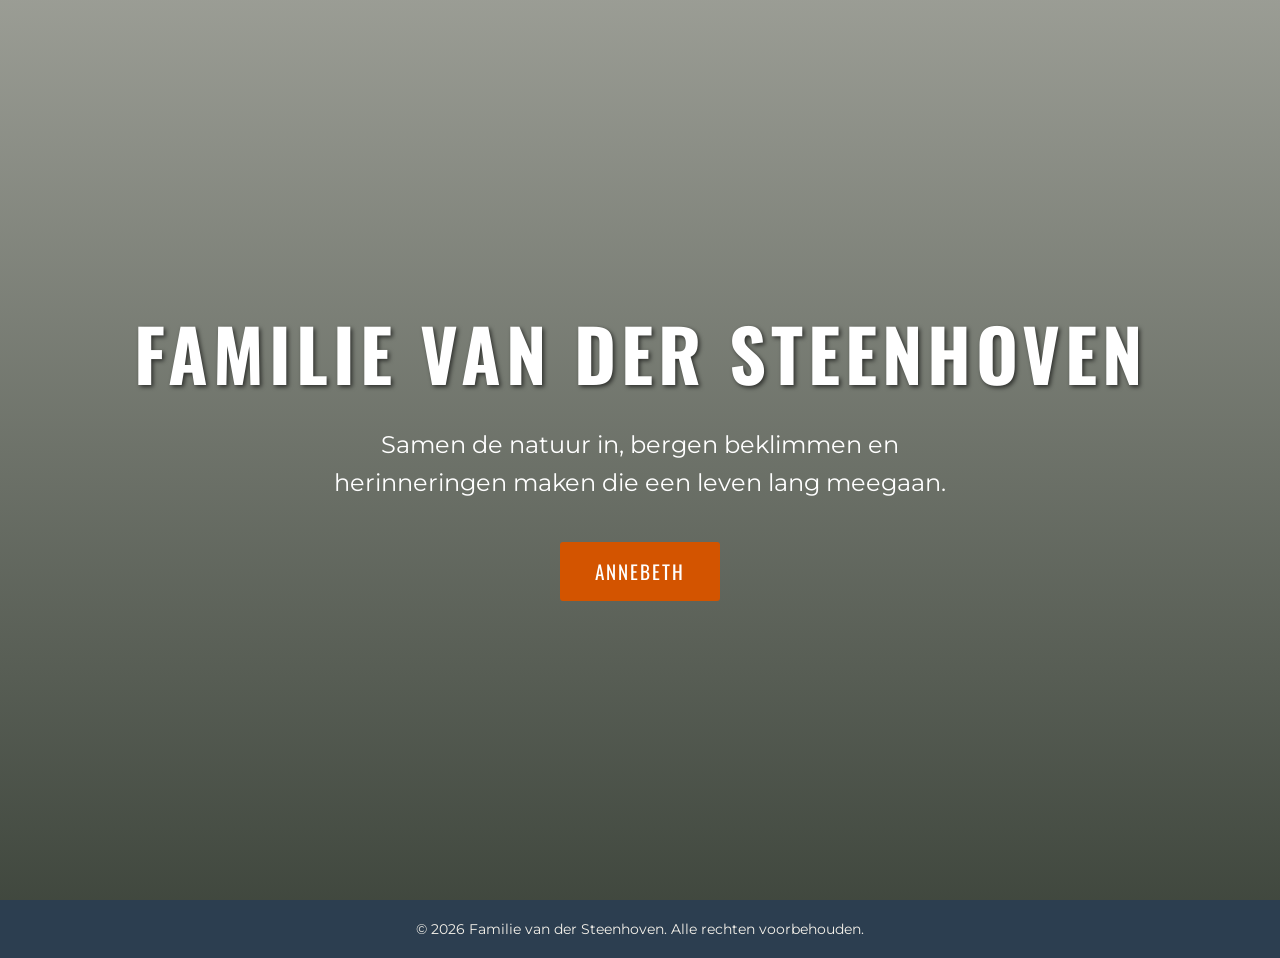
<file: index.html>
<!DOCTYPE html>
<html lang="nl">
<head>
    <meta charset="UTF-8">
    <meta name="viewport" content="width=device-width, initial-scale=1.0">
    <title>Familie van der Steenhoven | Avontuur Wacht</title>
    <style>
        /* Importeren van avontuurlijke en moderne Google Fonts */
        @import url('https://fonts.googleapis.com/css2?family=Montserrat:wght@400;600&family=Oswald:wght@500;700&display=swap');

        * {
            margin: 0;
            padding: 0;
            box-sizing: border-box;
        }

        body {
            font-family: 'Montserrat', sans-serif;
            background-color: #f4f1ea; /* Een lichte, aardse zandkleur */
            color: #2c3e50;
        }

        /* Hero Sectie met de Berg Achtergrond */
        .hero-section {
            height: 100vh;
            /* Donkere overlay over de bergafbeelding zodat de witte tekst goed leesbaar is */
            background-image: linear-gradient(to bottom, rgba(20, 30, 20, 0.4), rgba(20, 30, 20, 0.8)), url('https://images.unsplash.com/photo-1464822759023-fed622ff2c3b?ixlib=rb-1.2.1&auto=format&fit=crop&w=1920&q=80');
            background-size: cover;
            background-position: center;
            background-attachment: fixed; /* Zorgt voor een gaaf parallax scroll-effect */
            display: flex;
            flex-direction: column;
            justify-content: center;
            align-items: center;
            text-align: center;
            color: #fff;
            padding: 0 20px;
        }

        .hero-section h1 {
            font-family: 'Oswald', sans-serif;
            font-size: 4.5rem;
            text-transform: uppercase;
            letter-spacing: 5px;
            margin-bottom: 20px;
            text-shadow: 2px 2px 4px rgba(0,0,0,0.6);
        }

        .hero-section p {
            font-size: 1.5rem;
            max-width: 650px;
            margin-bottom: 40px;
            line-height: 1.6;
        }

        .btn-avontuur {
            padding: 15px 35px;
            font-size: 1.2rem;
            font-family: 'Oswald', sans-serif;
            text-transform: uppercase;
            background-color: #d35400; /* Kampvuur oranje */
            color: #fff;
            text-decoration: none;
            border-radius: 3px;
            transition: background-color 0.3s ease, transform 0.2s ease;
            letter-spacing: 2px;
        }

        .btn-avontuur:hover {
            background-color: #e67e22;
            transform: translateY(-3px);
        }

        .button-group {
            display: flex;
            gap: 20px;
            justify-content: center;
            flex-wrap: wrap;
        }

        footer {
            background-color: #2c3e50;
            color: #f4f1ea;
            text-align: center;
            padding: 20px;
            font-size: 0.9rem;
        }

        /* Responsieve instellingen voor mobiele telefoons */
        @media (max-width: 768px) {
            .hero-section h1 {
                font-size: 2.5rem;
                letter-spacing: 3px;
            }

            .hero-section p {
                font-size: 1.1rem;
                padding: 0 10px;
            }

            .btn-avontuur {
                padding: 12px 25px;
                font-size: 1rem;
            }
        }
    </style>
</head>
<body>

    <header class="hero-section">
        <h1>Familie van der Steenhoven</h1>
        <p>Samen de natuur in, bergen beklimmen en herinneringen maken die een leven lang meegaan.</p>
        <div class="button-group">
            <a href="annebeth/" class="btn-avontuur">Annebeth</a>
        </div>
    </header>

    <footer>
        <p>&copy; <span id="copyright-year">2026</span> Familie van der Steenhoven. Alle rechten voorbehouden.</p>
    </footer>

    <script>
        // Zorgt ervoor dat het copyright-jaar altijd up-to-date is.
        document.getElementById('copyright-year').textContent = new Date().getFullYear();
    </script>
</body>
</html>
</file>
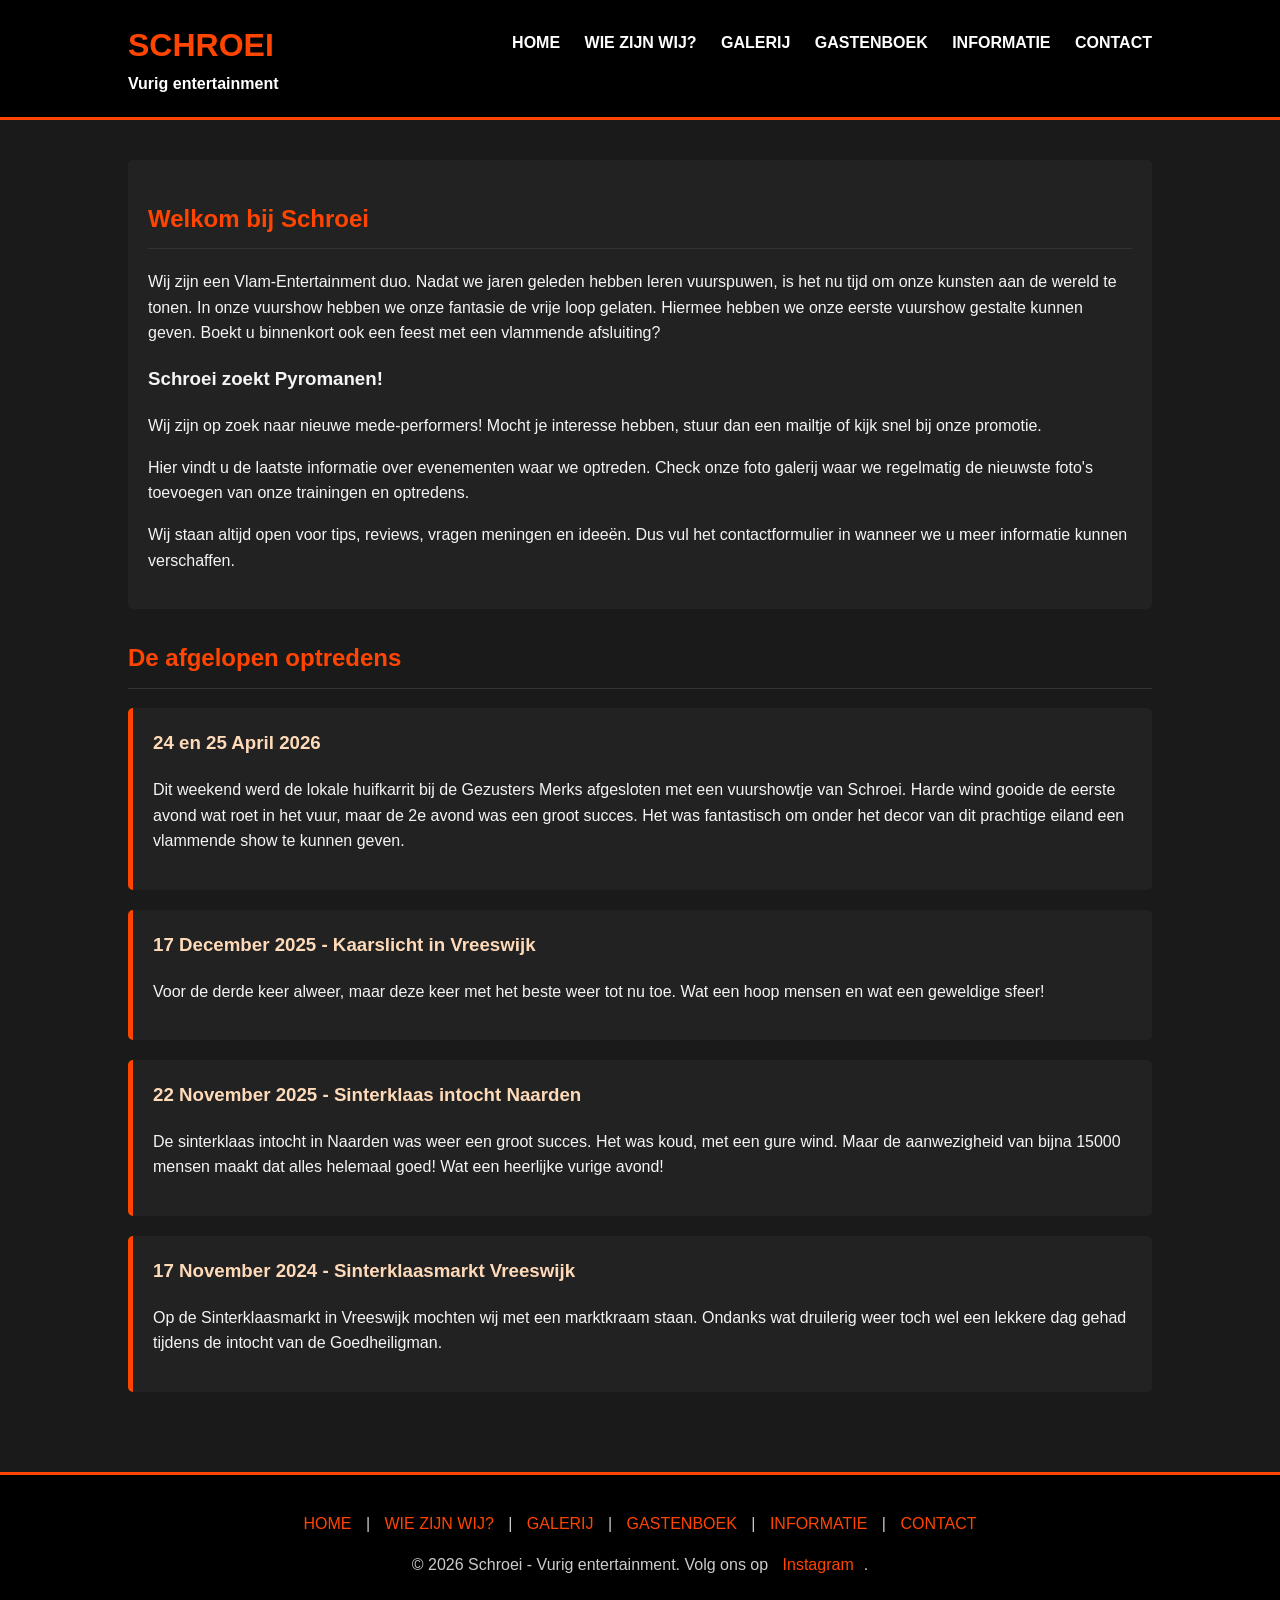
<file: Schroei/index.html>
<!DOCTYPE html>
<html lang="nl">
<head>
    <meta charset="UTF-8">
    <meta name="viewport" content="width=device-width, initial-scale=1.0">
    <title>Schroei - Vurig entertainment</title>
    <style>
        /* Basis styling */
        body {
            font-family: 'Segoe UI', Tahoma, Geneva, Verdana, sans-serif;
            margin: 0;
            padding: 0;
            background-color: #1a1a1a;
            color: #f4f4f4;
            line-height: 1.6;
        }

        /* Header en Navigatie */
        header {
            background-color: #000;
            padding: 20px 0;
            border-bottom: 3px solid #ff4500;
        }

        .container {
            width: 80%;
            margin: auto;
            overflow: hidden;
        }

        header h1 {
            float: left;
            margin: 0;
            color: #ff4500; /* Vuurkleur */
            text-transform: uppercase;
        }

        header h1 span {
            color: #fff;
            font-size: 0.5em;
            display: block;
            text-transform: none;
        }

        nav {
            float: right;
            margin-top: 10px;
        }

        nav ul {
            margin: 0;
            padding: 0;
            list-style: none;
        }

        nav li {
            display: inline;
            margin-left: 20px;
        }

        nav a {
            color: #fff;
            text-decoration: none;
            text-transform: uppercase;
            font-weight: bold;
            transition: color 0.3s ease;
        }

        nav a:hover {
            color: #ff4500;
        }

        /* Hoofdsectie */
        .main-content {
            padding: 40px 0;
        }

        .main-content h2 {
            color: #ff4500;
            border-bottom: 1px solid #333;
            padding-bottom: 10px;
        }

        .intro {
            background-color: #222;
            padding: 20px;
            border-radius: 5px;
            margin-bottom: 30px;
        }

        /* Optredens sectie */
        .performances {
            display: flex;
            flex-direction: column;
            gap: 20px;
        }

        .performance-card {
            background-color: #222;
            padding: 20px;
            border-radius: 5px;
            border-left: 5px solid #ff4500;
        }

        .performance-card h3 {
            margin-top: 0;
            color: #ffdab9;
        }

        /* Footer */
        footer {
            background-color: #000;
            color: #ccc;
            text-align: center;
            padding: 20px 0;
            margin-top: 40px;
            border-top: 3px solid #ff4500;
        }

        footer a {
            color: #ff4500;
            text-decoration: none;
            margin: 0 10px;
        }

        footer a:hover {
            text-decoration: underline;
        }
    </style>
</head>
<body>

    <header>
        <div class="container">
            <h1>Schroei <span>Vurig entertainment</span></h1>
            <nav>
                <ul>
                    <li><a href="#home">Home</a></li>
                    <li><a href="#wie-zijn-wij">Wie zijn wij?</a></li>
                    <li><a href="#galerij">Galerij</a></li>
                    <li><a href="#gastenboek">Gastenboek</a></li>
                    <li><a href="#informatie">Informatie</a></li>
                    <li><a href="#contact">Contact</a></li>
                </ul>
            </nav>
        </div>
    </header>

    <div class="container main-content">
        
        <div class="intro">
            <h2>Welkom bij Schroei</h2>
            <p>Wij zijn een Vlam-Entertainment duo. Nadat we jaren geleden hebben leren vuurspuwen, is het nu tijd om onze kunsten aan de wereld te tonen. In onze vuurshow hebben we onze fantasie de vrije loop gelaten. Hiermee hebben we onze eerste vuurshow gestalte kunnen geven. Boekt u binnenkort ook een feest met een vlammende afsluiting?</p>
            
            <h3>Schroei zoekt Pyromanen!</h3>
            <p>Wij zijn op zoek naar nieuwe mede-performers! Mocht je interesse hebben, stuur dan een mailtje of kijk snel bij onze promotie.</p>
            
            <p>Hier vindt u de laatste informatie over evenementen waar we optreden. Check onze foto galerij waar we regelmatig de nieuwste foto's toevoegen van onze trainingen en optredens.</p>
            <p>Wij staan altijd open voor tips, reviews, vragen meningen en ideeën. Dus vul het contactformulier in wanneer we u meer informatie kunnen verschaffen.</p>
        </div>

        <h2>De afgelopen optredens</h2>
        <div class="performances">
            <div class="performance-card">
                <h3>24 en 25 April 2026</h3>
                <p>Dit weekend werd de lokale huifkarrit bij de Gezusters Merks afgesloten met een vuurshowtje van Schroei. Harde wind gooide de eerste avond wat roet in het vuur, maar de 2e avond was een groot succes. Het was fantastisch om onder het decor van dit prachtige eiland een vlammende show te kunnen geven.</p>
            </div>

            <div class="performance-card">
                <h3>17 December 2025 - Kaarslicht in Vreeswijk</h3>
                <p>Voor de derde keer alweer, maar deze keer met het beste weer tot nu toe. Wat een hoop mensen en wat een geweldige sfeer!</p>
            </div>

            <div class="performance-card">
                <h3>22 November 2025 - Sinterklaas intocht Naarden</h3>
                <p>De sinterklaas intocht in Naarden was weer een groot succes. Het was koud, met een gure wind. Maar de aanwezigheid van bijna 15000 mensen maakt dat alles helemaal goed! Wat een heerlijke vurige avond!</p>
            </div>
            
            <div class="performance-card">
                <h3>17 November 2024 - Sinterklaasmarkt Vreeswijk</h3>
                <p>Op de Sinterklaasmarkt in Vreeswijk mochten wij met een marktkraam staan. Ondanks wat druilerig weer toch wel een lekkere dag gehad tijdens de intocht van de Goedheiligman.</p>
            </div>
        </div>

    </div>

    <footer>
        <div class="container">
            <p>
                <a href="#home">HOME</a> | 
                <a href="#wie-zijn-wij">WIE ZIJN WIJ?</a> | 
                <a href="#galerij">GALERIJ</a> | 
                <a href="#gastenboek">GASTENBOEK</a> | 
                <a href="#informatie">INFORMATIE</a> | 
                <a href="#contact">CONTACT</a>
            </p>
            <p>&copy; <span id="copyright-year">2026</span> Schroei - Vurig entertainment. Volg ons op <a href="https://www.instagram.com/fire.performance.schroei/" target="_blank">Instagram</a>.</p>
        </div>
    </footer>

    <script>
        // Zorgt ervoor dat het copyright-jaar altijd up-to-date is.
        document.getElementById('copyright-year').textContent = new Date().getFullYear();
    </script>

</body>
</html>
</file>
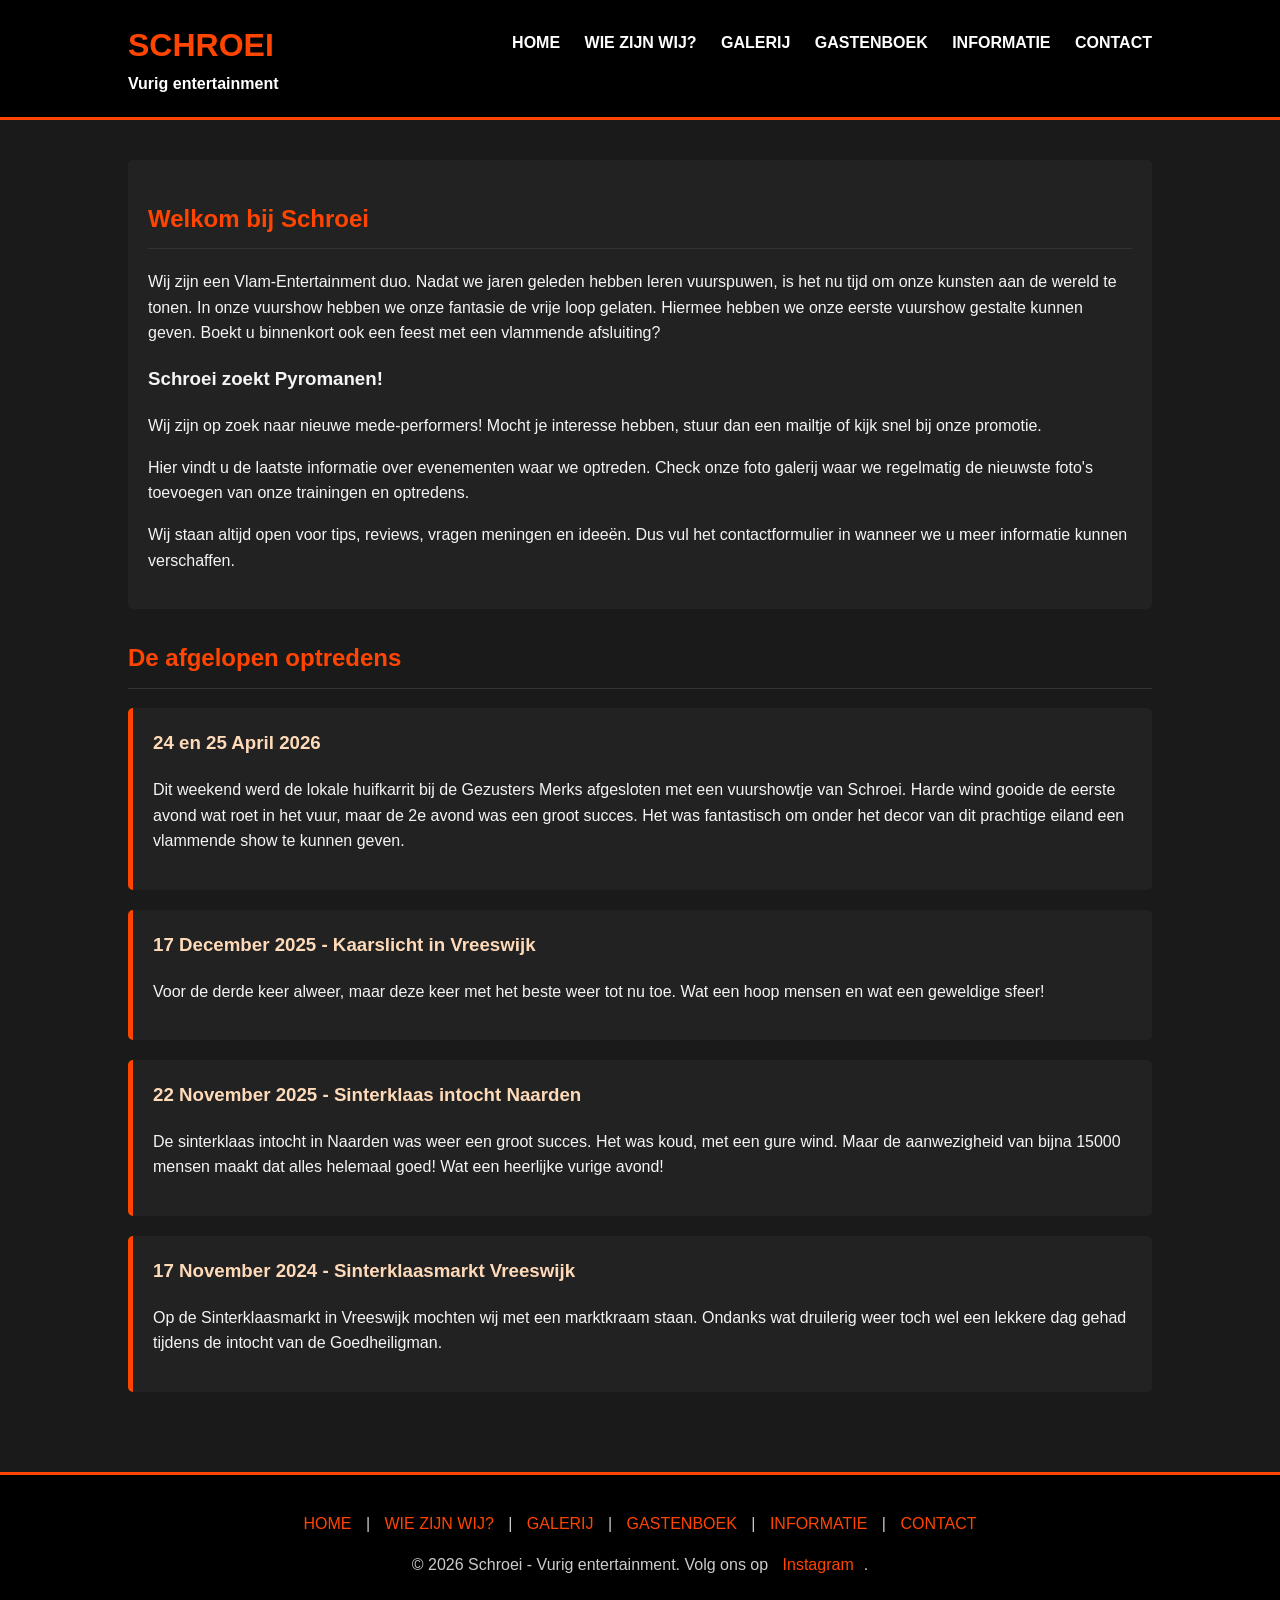
<file: Schroei.html>
<!DOCTYPE html>
<html lang="nl">
<head>
    <meta charset="UTF-8">
    <meta name="viewport" content="width=device-width, initial-scale=1.0">
    <title>Schroei - Vurig entertainment</title>
    <style>
        /* Basis styling */
        body {
            font-family: 'Segoe UI', Tahoma, Geneva, Verdana, sans-serif;
            margin: 0;
            padding: 0;
            background-color: #1a1a1a;
            color: #f4f4f4;
            line-height: 1.6;
        }

        /* Header en Navigatie */
        header {
            background-color: #000;
            padding: 20px 0;
            border-bottom: 3px solid #ff4500;
        }

        .container {
            width: 80%;
            margin: auto;
            overflow: hidden;
        }

        header h1 {
            float: left;
            margin: 0;
            color: #ff4500; /* Vuurkleur */
            text-transform: uppercase;
        }

        header h1 span {
            color: #fff;
            font-size: 0.5em;
            display: block;
            text-transform: none;
        }

        nav {
            float: right;
            margin-top: 10px;
        }

        nav ul {
            margin: 0;
            padding: 0;
            list-style: none;
        }

        nav li {
            display: inline;
            margin-left: 20px;
        }

        nav a {
            color: #fff;
            text-decoration: none;
            text-transform: uppercase;
            font-weight: bold;
            transition: color 0.3s ease;
        }

        nav a:hover {
            color: #ff4500;
        }

        /* Hoofdsectie */
        .main-content {
            padding: 40px 0;
        }

        .main-content h2 {
            color: #ff4500;
            border-bottom: 1px solid #333;
            padding-bottom: 10px;
        }

        .intro {
            background-color: #222;
            padding: 20px;
            border-radius: 5px;
            margin-bottom: 30px;
        }

        /* Optredens sectie */
        .performances {
            display: flex;
            flex-direction: column;
            gap: 20px;
        }

        .performance-card {
            background-color: #222;
            padding: 20px;
            border-radius: 5px;
            border-left: 5px solid #ff4500;
        }

        .performance-card h3 {
            margin-top: 0;
            color: #ffdab9;
        }

        /* Footer */
        footer {
            background-color: #000;
            color: #ccc;
            text-align: center;
            padding: 20px 0;
            margin-top: 40px;
            border-top: 3px solid #ff4500;
        }

        footer a {
            color: #ff4500;
            text-decoration: none;
            margin: 0 10px;
        }

        footer a:hover {
            text-decoration: underline;
        }
    </style>
</head>
<body>

    <header>
        <div class="container">
            <h1>Schroei <span>Vurig entertainment</span></h1>
            <nav>
                <ul>
                    <li><a href="#home">Home</a></li>
                    <li><a href="#wie-zijn-wij">Wie zijn wij?</a></li>
                    <li><a href="#galerij">Galerij</a></li>
                    <li><a href="#gastenboek">Gastenboek</a></li>
                    <li><a href="#informatie">Informatie</a></li>
                    <li><a href="#contact">Contact</a></li>
                </ul>
            </nav>
        </div>
    </header>

    <div class="container main-content">
        
        <div class="intro">
            <h2>Welkom bij Schroei</h2>
            <p>Wij zijn een Vlam-Entertainment duo. Nadat we jaren geleden hebben leren vuurspuwen, is het nu tijd om onze kunsten aan de wereld te tonen. In onze vuurshow hebben we onze fantasie de vrije loop gelaten. Hiermee hebben we onze eerste vuurshow gestalte kunnen geven. Boekt u binnenkort ook een feest met een vlammende afsluiting?</p>
            
            <h3>Schroei zoekt Pyromanen!</h3>
            <p>Wij zijn op zoek naar nieuwe mede-performers! Mocht je interesse hebben, stuur dan een mailtje of kijk snel bij onze promotie.</p>
            
            <p>Hier vindt u de laatste informatie over evenementen waar we optreden. Check onze foto galerij waar we regelmatig de nieuwste foto's toevoegen van onze trainingen en optredens.</p>
            <p>Wij staan altijd open voor tips, reviews, vragen meningen en ideeën. Dus vul het contactformulier in wanneer we u meer informatie kunnen verschaffen.</p>
        </div>

        <h2>De afgelopen optredens</h2>
        <div class="performances">
            <div class="performance-card">
                <h3>24 en 25 April 2026</h3>
                <p>Dit weekend werd de lokale huifkarrit bij de Gezusters Merks afgesloten met een vuurshowtje van Schroei. Harde wind gooide de eerste avond wat roet in het vuur, maar de 2e avond was een groot succes. Het was fantastisch om onder het decor van dit prachtige eiland een vlammende show te kunnen geven.</p>
            </div>

            <div class="performance-card">
                <h3>17 December 2025 - Kaarslicht in Vreeswijk</h3>
                <p>Voor de derde keer alweer, maar deze keer met het beste weer tot nu toe. Wat een hoop mensen en wat een geweldige sfeer!</p>
            </div>

            <div class="performance-card">
                <h3>22 November 2025 - Sinterklaas intocht Naarden</h3>
                <p>De sinterklaas intocht in Naarden was weer een groot succes. Het was koud, met een gure wind. Maar de aanwezigheid van bijna 15000 mensen maakt dat alles helemaal goed! Wat een heerlijke vurige avond!</p>
            </div>
            
            <div class="performance-card">
                <h3>17 November 2024 - Sinterklaasmarkt Vreeswijk</h3>
                <p>Op de Sinterklaasmarkt in Vreeswijk mochten wij met een marktkraam staan. Ondanks wat druilerig weer toch wel een lekkere dag gehad tijdens de intocht van de Goedheiligman.</p>
            </div>
        </div>

    </div>

    <footer>
        <div class="container">
            <p>
                <a href="#home">HOME</a> | 
                <a href="#wie-zijn-wij">WIE ZIJN WIJ?</a> | 
                <a href="#galerij">GALERIJ</a> | 
                <a href="#gastenboek">GASTENBOEK</a> | 
                <a href="#informatie">INFORMATIE</a> | 
                <a href="#contact">CONTACT</a>
            </p>
            <p>&copy; 2026 Schroei - Vurig entertainment. Volg ons op <a href="https://www.instagram.com/fire.performance.schroei/" target="_blank">Instagram</a>.</p>
        </div>
    </footer>

</body>
</html>
</file>
